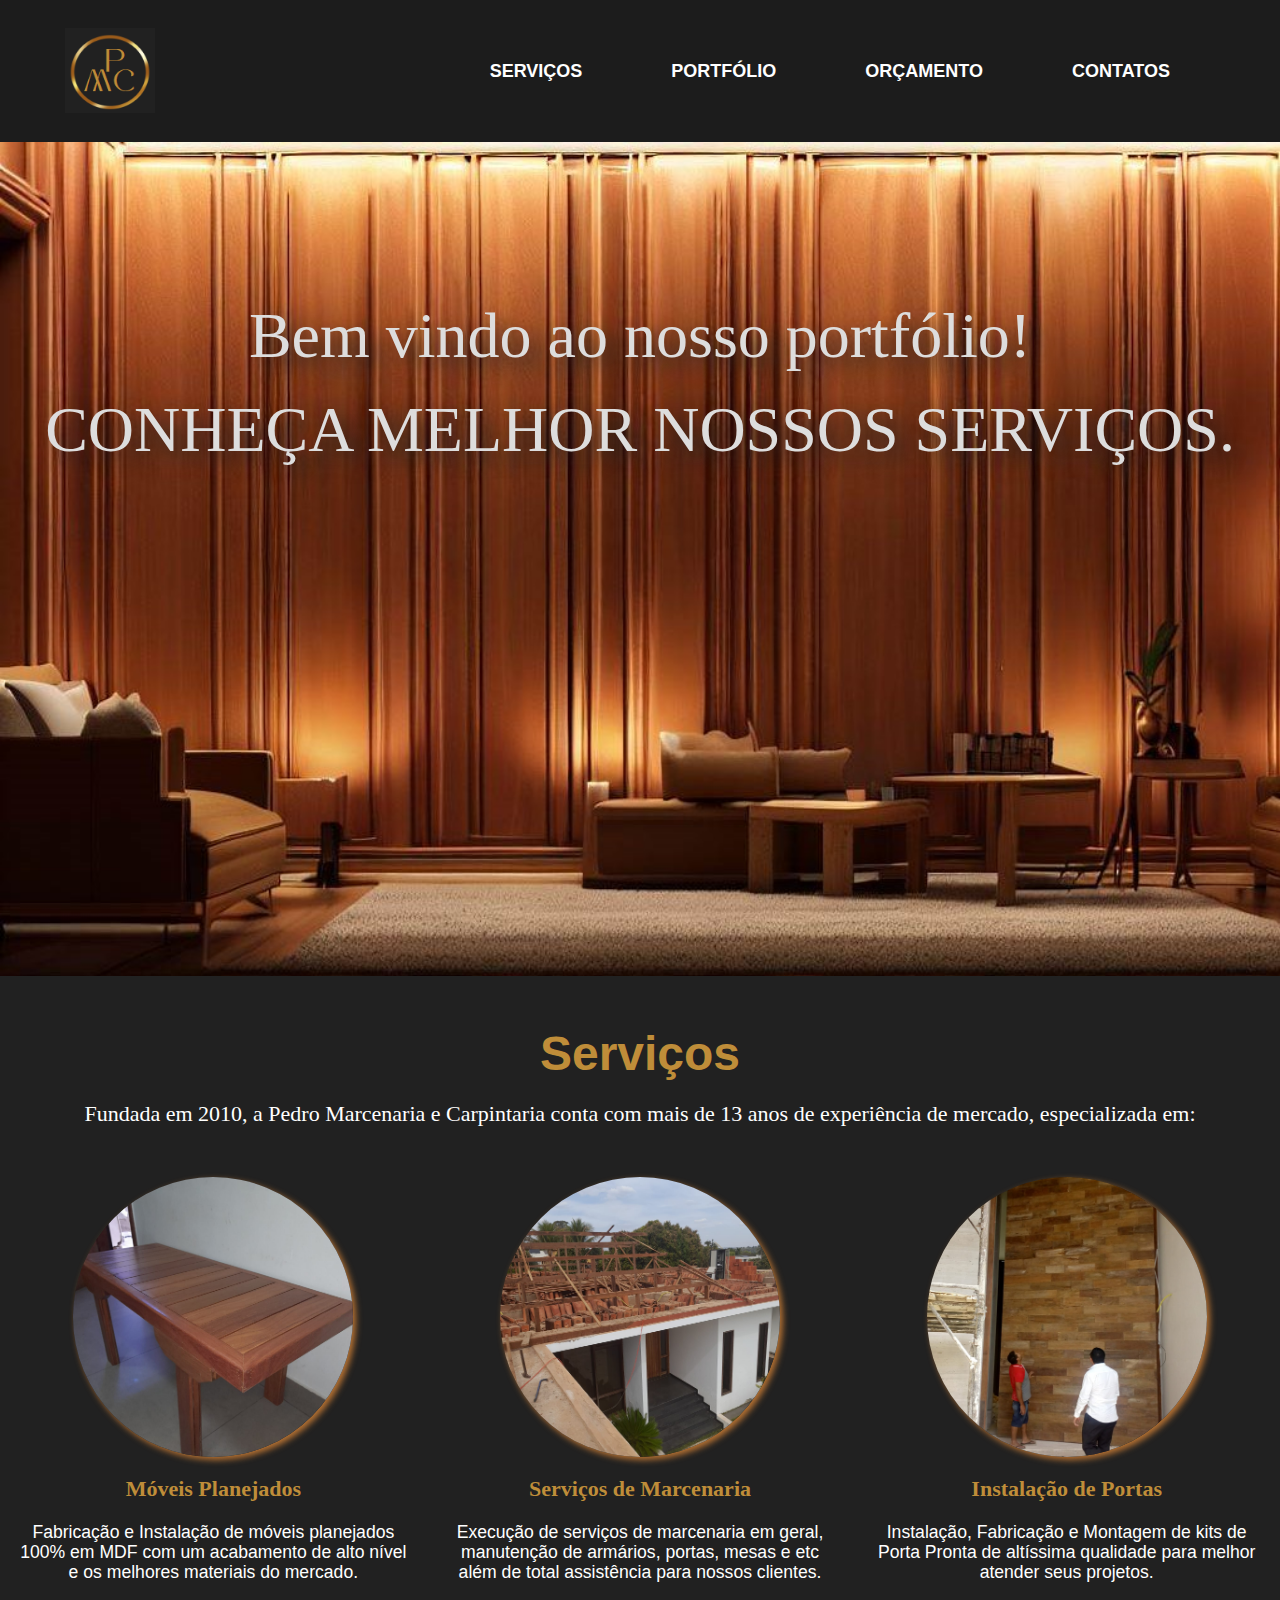
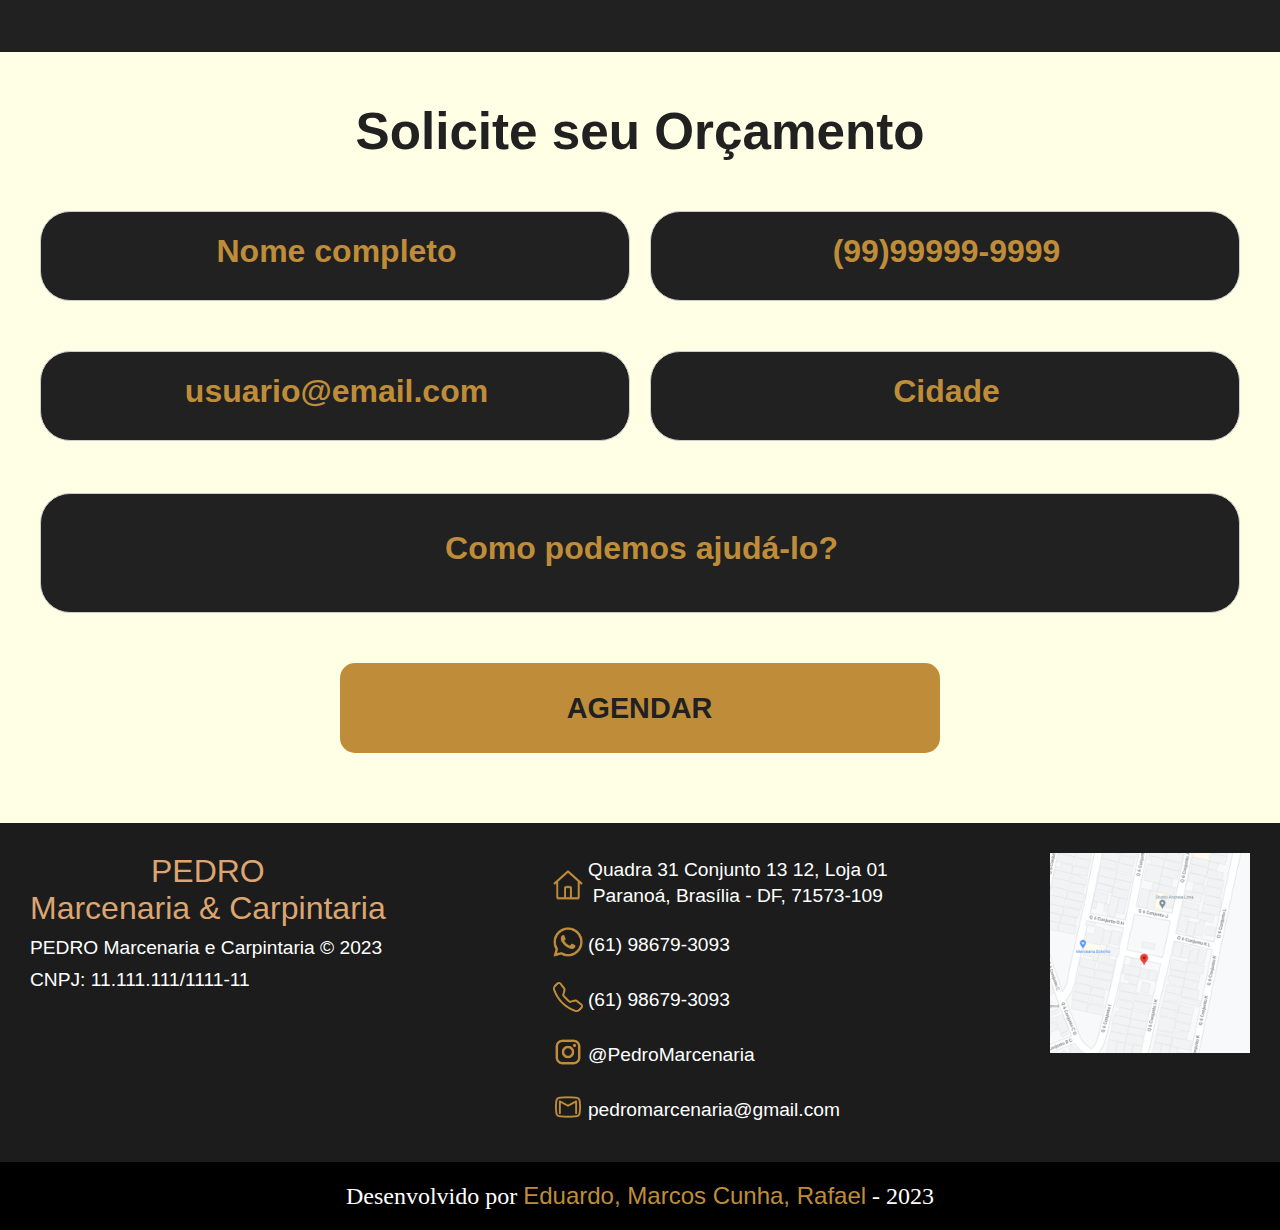
<file: index.html>
<!DOCTYPE html>
<html lang="pt-BR">
<head>
    <meta charset="UTF-8">
    <meta http-equiv="X-UA-Compatible" content="IE=edge">
    <meta name="viewport" content="width=device-width, initial-scale=1.0">
    <link rel="stylesheet" type="text/css" href="style.css">
    <title>Pedro Marcenaria</title>

    <link href="https://fonts.googleapis.com/css2?family=Great+Vibes&display=swap" rel="stylesheet">
    <link href="https://fonts.googleapis.com/css2?family=Allura&display=swap" rel="stylesheet">
    <link href="https://fonts.googleapis.com/css2?family=Sacramento&display=swap" rel="stylesheet">
    <link href="https://fonts.googleapis.com/css2?family=Parisienne&display=swap" rel="stylesheet">
    <link href="https://fonts.googleapis.com/css2?family=Italianno&display=swap" rel="stylesheet">


</head>

<body>
    <nav>
        <div id="logo">
            <img src="img/logo.png">
        </div>

        <div id="menu">
            <a class="menu-itens" href="#pag-serviços">SERVIÇOS</a>
            <a class="menu-itens" href="portfolio.html">PORTFÓLIO</a>
            <a class="menu-itens" href="#pag-orçamento">ORÇAMENTO</a>
            <a class="menu-itens" href="#pag-contatos">CONTATOS</a>
        </div>      
    </nav>

    <header>        
        <img src="img/banner2.jpeg" alt="banner-bem-vindo-ao-nosso-portfolio">
        <div id="textos">
            <div class="texto">Bem vindo ao nosso portfólio!</div>
            <div class="texto">CONHEÇA MELHOR NOSSOS SERVIÇOS.</div>
        </div>
    </header>


    <article id="pag-serviços">
        <h1>Serviços</h1>
        <h2>Fundada em 2010, a Pedro Marcenaria e Carpintaria conta com mais de 13 anos de experiência de mercado, especializada em:</h2>


    <div id="container">
        <div class="card">
            <img src="img/moveis-planejados.jpg" alt="imagem de um móvel planejado" class="img-servicos">
            <div class="card-content">
                <h3>Móveis Planejados</h3>
                <p class="p-servicos">Fabricação e Instalação de móveis planejados 100% em MDF com um acabamento de alto nível e os melhores materiais do mercado.</p>
            </div>
        </div>

        <div class="card">
            <img src="img/serviços-marcenaria.jpg" alt="imagem de um serviço de marcenaria" class="img-servicos">
            <div class="card-content">
                <h3>Serviços de Marcenaria</h3>
                <p class="p-servicos">Execução de serviços de marcenaria em geral, manutenção de armários, portas, mesas e etc além de total assistência para nossos clientes.</p>
            </div>

        </div>

        <div class="card">
            <img src="img/instalação-portas.jpg" alt="imagem de uma instalação de porta" class="img-servicos">
            <div class="card-content">
                <h3>Instalação de Portas</h3>
                <p class="p-servicos">Instalação, Fabricação e Montagem de kits de Porta Pronta de altíssima qualidade para melhor atender
            seus projetos.</p>  
            </div>
        </div>
    </div>

    </article>

    <section id="pag-orçamento">
        <h1 id=>Solicite seu Orçamento</h1>

        <form>
            <div class="form1">
                <div class="form2">
                    <label for="nome"></label>
                    <input id="nome" type="text" name="nome" placeholder="Nome completo"/><br/>
                </div>

                <div class="form2">
                    <label for="celular"></label>
                    <input id="celular" type="tel" name="celular" placeholder="(99)99999-9999"/ pattern="^\(?\d{2}\)\d{5}[-\s]\d{4}.*?$" ><br>                    
                </div>

            </div>


            <div class="form1">
                <div class="form2">
                    <label for="email"></label>
                    <input id="email" type="email" name="email" placeholder="usuario@email.com" /><br>
                </div>


                <div class="form2">
                    <label for="cidade"></label>
                    <input id="cidade" type="text" name="cidade" placeholder="Cidade"/><br/>                    
                </div>

            </div>

            
            <div id="form3">
                <label for="msg"></label><br/>
                <input id="caixa-texto" type="ajuda" name="como-podemos-ajudar" placeholder="Como podemos ajudá-lo?"></input>              
            </div>


            <div id="botoes-form">
                <p><input id=botão type="submit" name="bnt-agendar" value="AGENDAR"/></p>
            </div>
        </form>
    </section>

    <section id="pag-contatos">
        <div id="container-contatos">
            <div class="coluna-contatos">
                <div id="texto-coluna1">
                    <p class="nome-destaque" id="nome-destaque-pedro">PEDRO</p>
                </div>
                <p class="nome-destaque">Marcenaria & Carpintaria</p>
                <div id="nome-sem-destaque">
                    <p>PEDRO Marcenaria e Carpintaria © 2023</p>
                    <p>CNPJ: 11.111.111/1111-11</p>
                </div>
            </div>

            <div class="coluna-contatos">
                
                <div class="segunda-coluna-icones">
                    <a>
                            <img class="img-icones" src="img/icone1.png">
                    </a>
                    <div id="coluna-endereço">
                    <p>Quadra 31 Conjunto 13 12, Loja 01</p><br>
                    <p>Paranoá, Brasília - DF, 71573-109</p>
                    </div>
                </div>
                <div class="segunda-coluna-icones">
                    <a>
                        <img class="img-icones" src="img/icone2.png">
                    </a>
                    <p>(61) 98679-3093</p>
                </div>
                <div class="segunda-coluna-icones">
                    <a>
                        <img class="img-icones" src="img/icone3.png">
                    </a>
                    <p>(61) 98679-3093</p>
                </div>
                <div class="segunda-coluna-icones">
                    <a>
                        <img class="img-icones" src="img/icone4.png">
                    </a>
                    <p>@PedroMarcenaria</p>
                </div>

                <div class="segunda-coluna-icones">
                    <a>
                        <img class="img-icones" src="img/icone5.png">
                    </a>
                    <p>pedromarcenaria@gmail.com</p>
                </div>

            </div>

            <div class="coluna-contatos">
                <a href="https://www.google.com/maps/place/15%C2%B046'52.5%22S+47%C2%B046'40.0%22W/@-15.7813792,-47.7780807,19.75z/data=!4m4!3m3!8m2!3d-15.781241!4d-47.777781" target="_blank">
                    <img  id="img-endereço" src="img/endereço.png">
                </a>
            </div>
        </div>
    </section>
    <footer>
        <p>Desenvolvido por <a href="https://www.instagram.com/duduzeira_/" target="_blank">Eduardo,</a><a href="https://www.instagram.com/1marcosv1/" target="_blank"> Marcos Cunha,</a><a href="https://www.instagram.com/iamrafaeleao93/" target="_blank"> Rafael</a> - 2023</p>
    </footer>
</body>
</html>
</file>
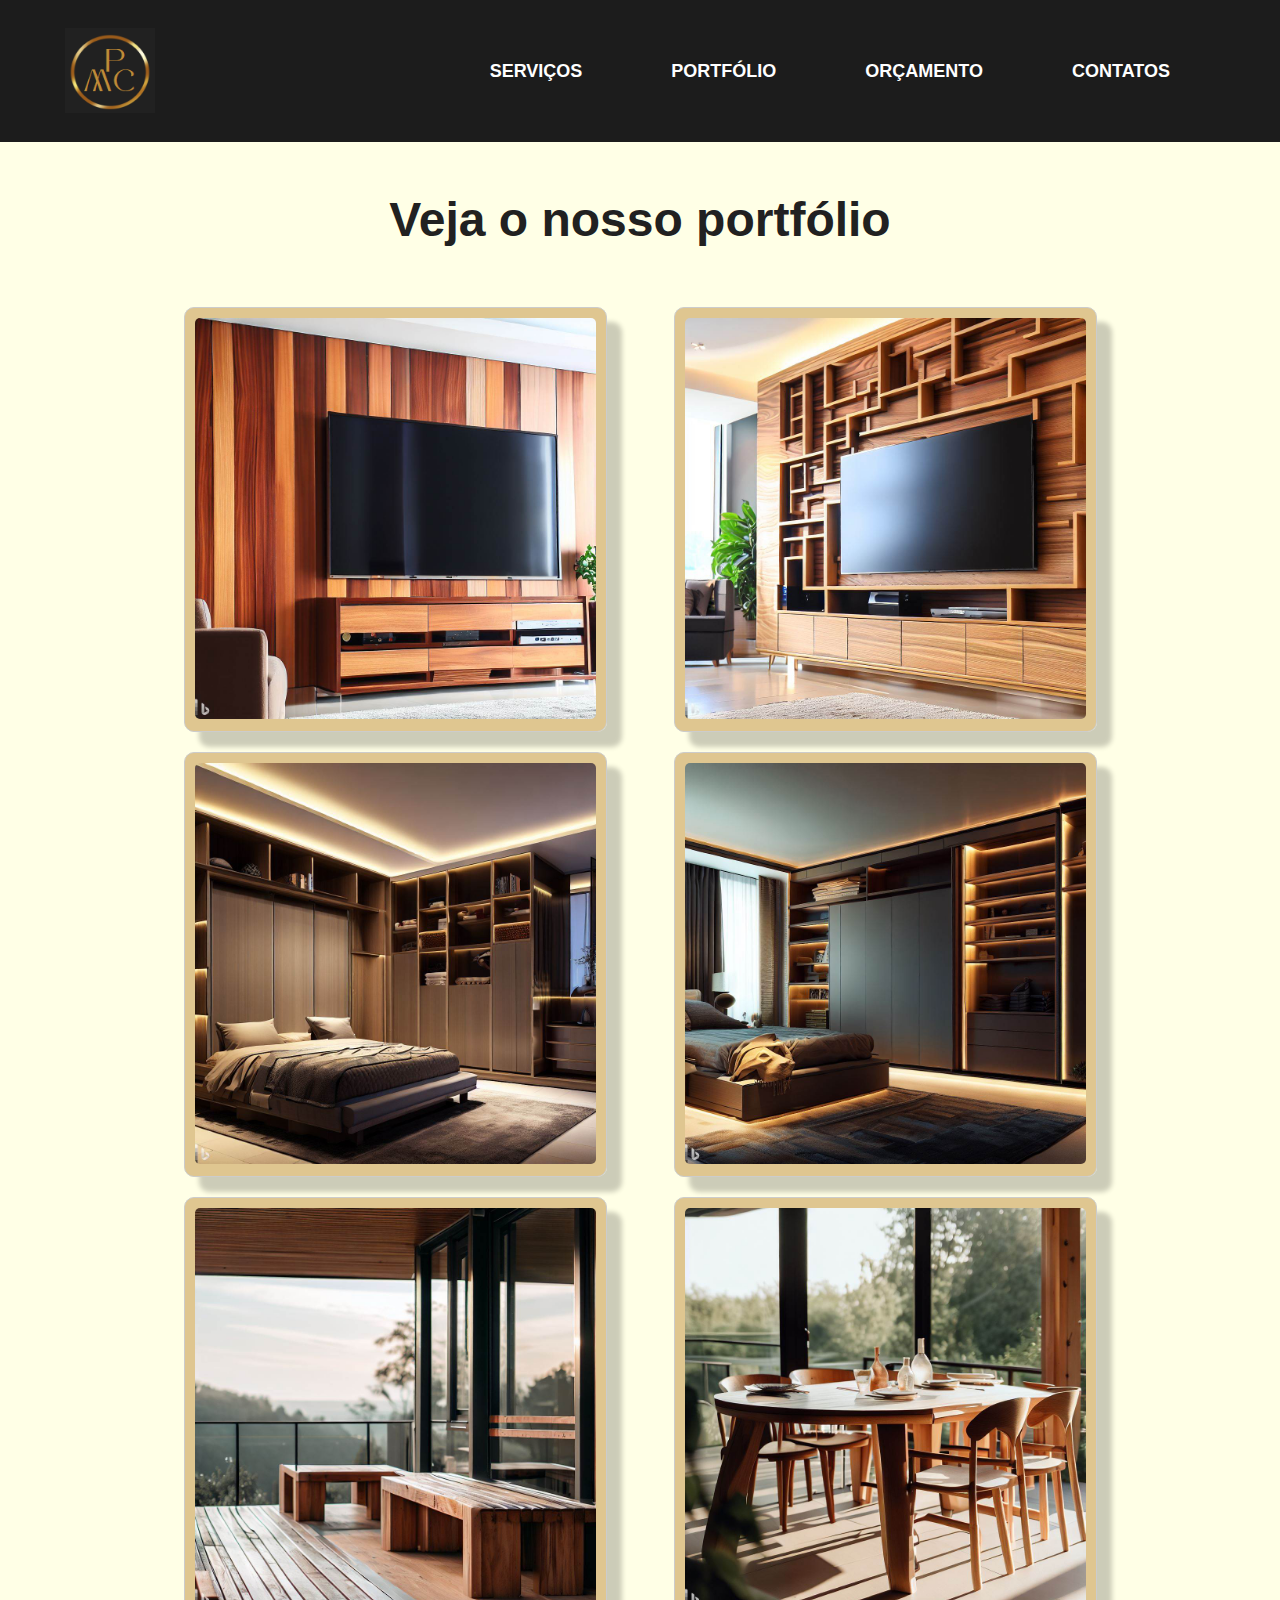
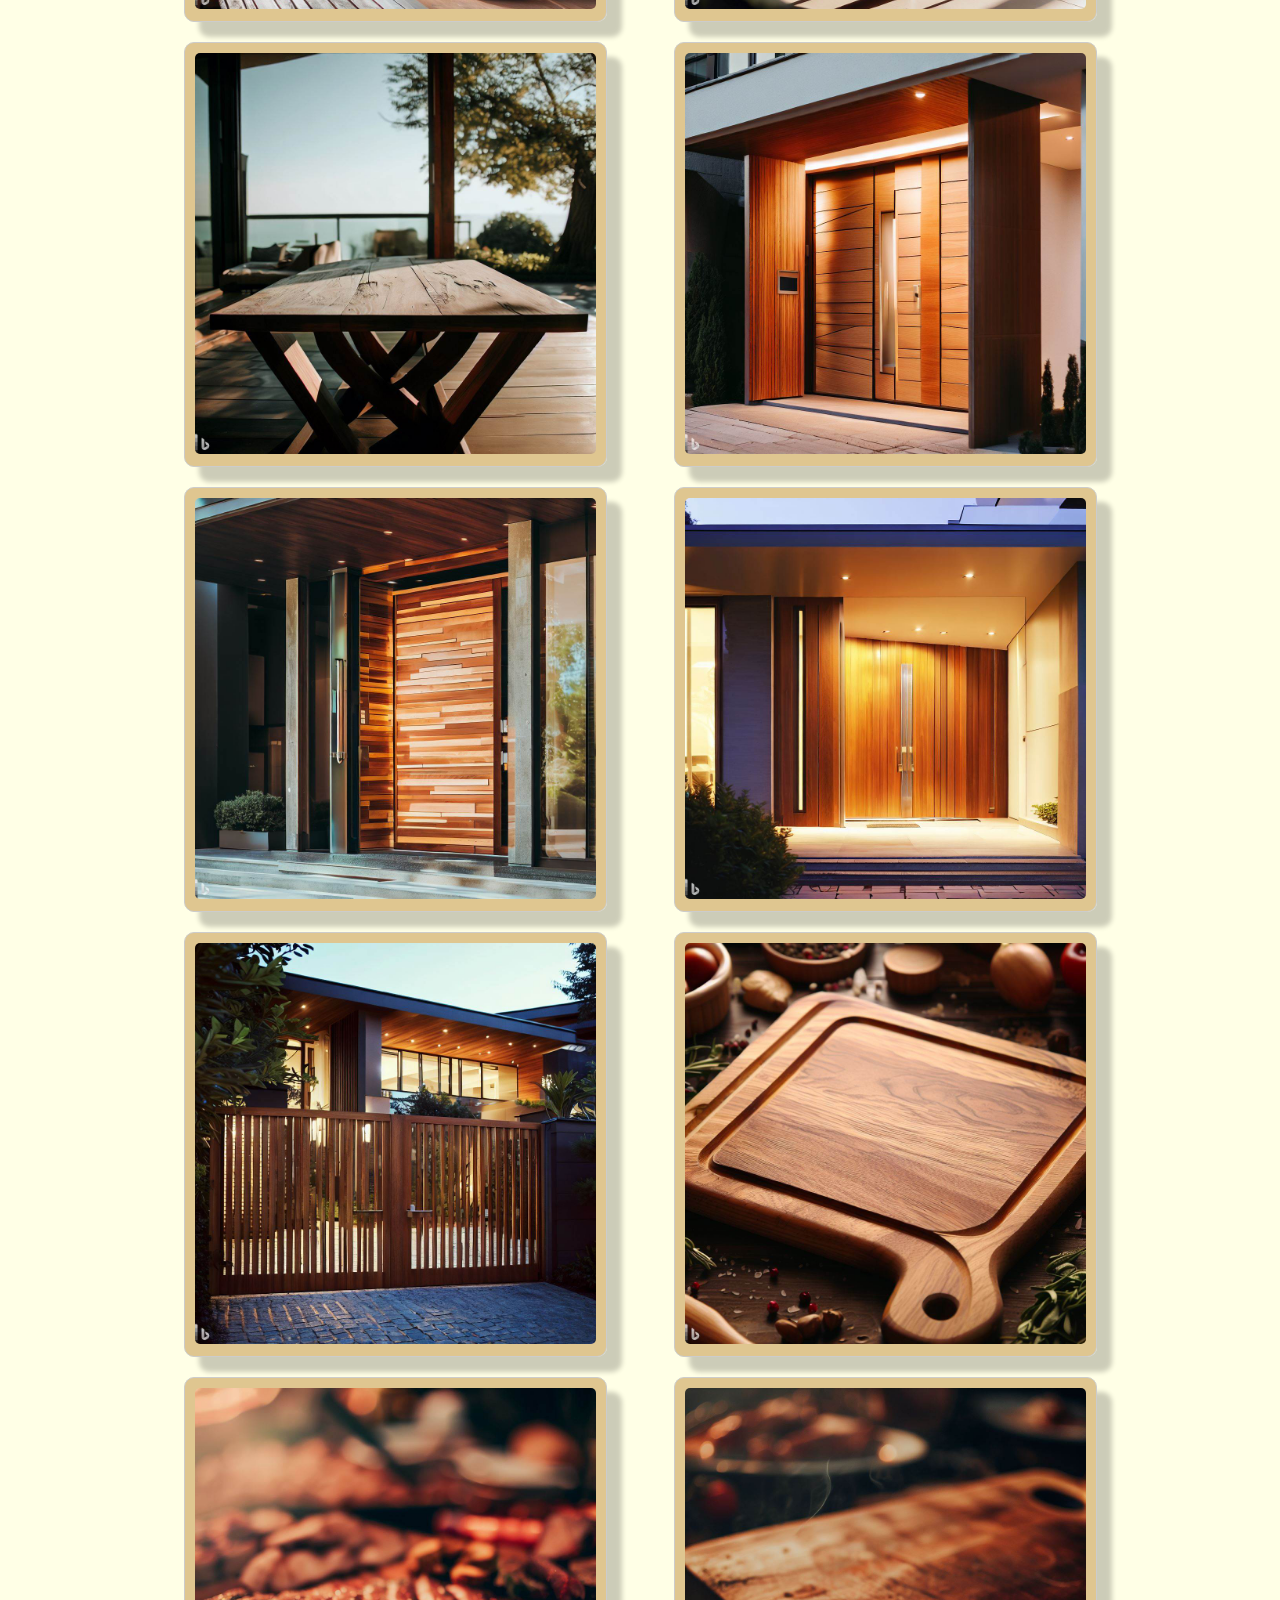
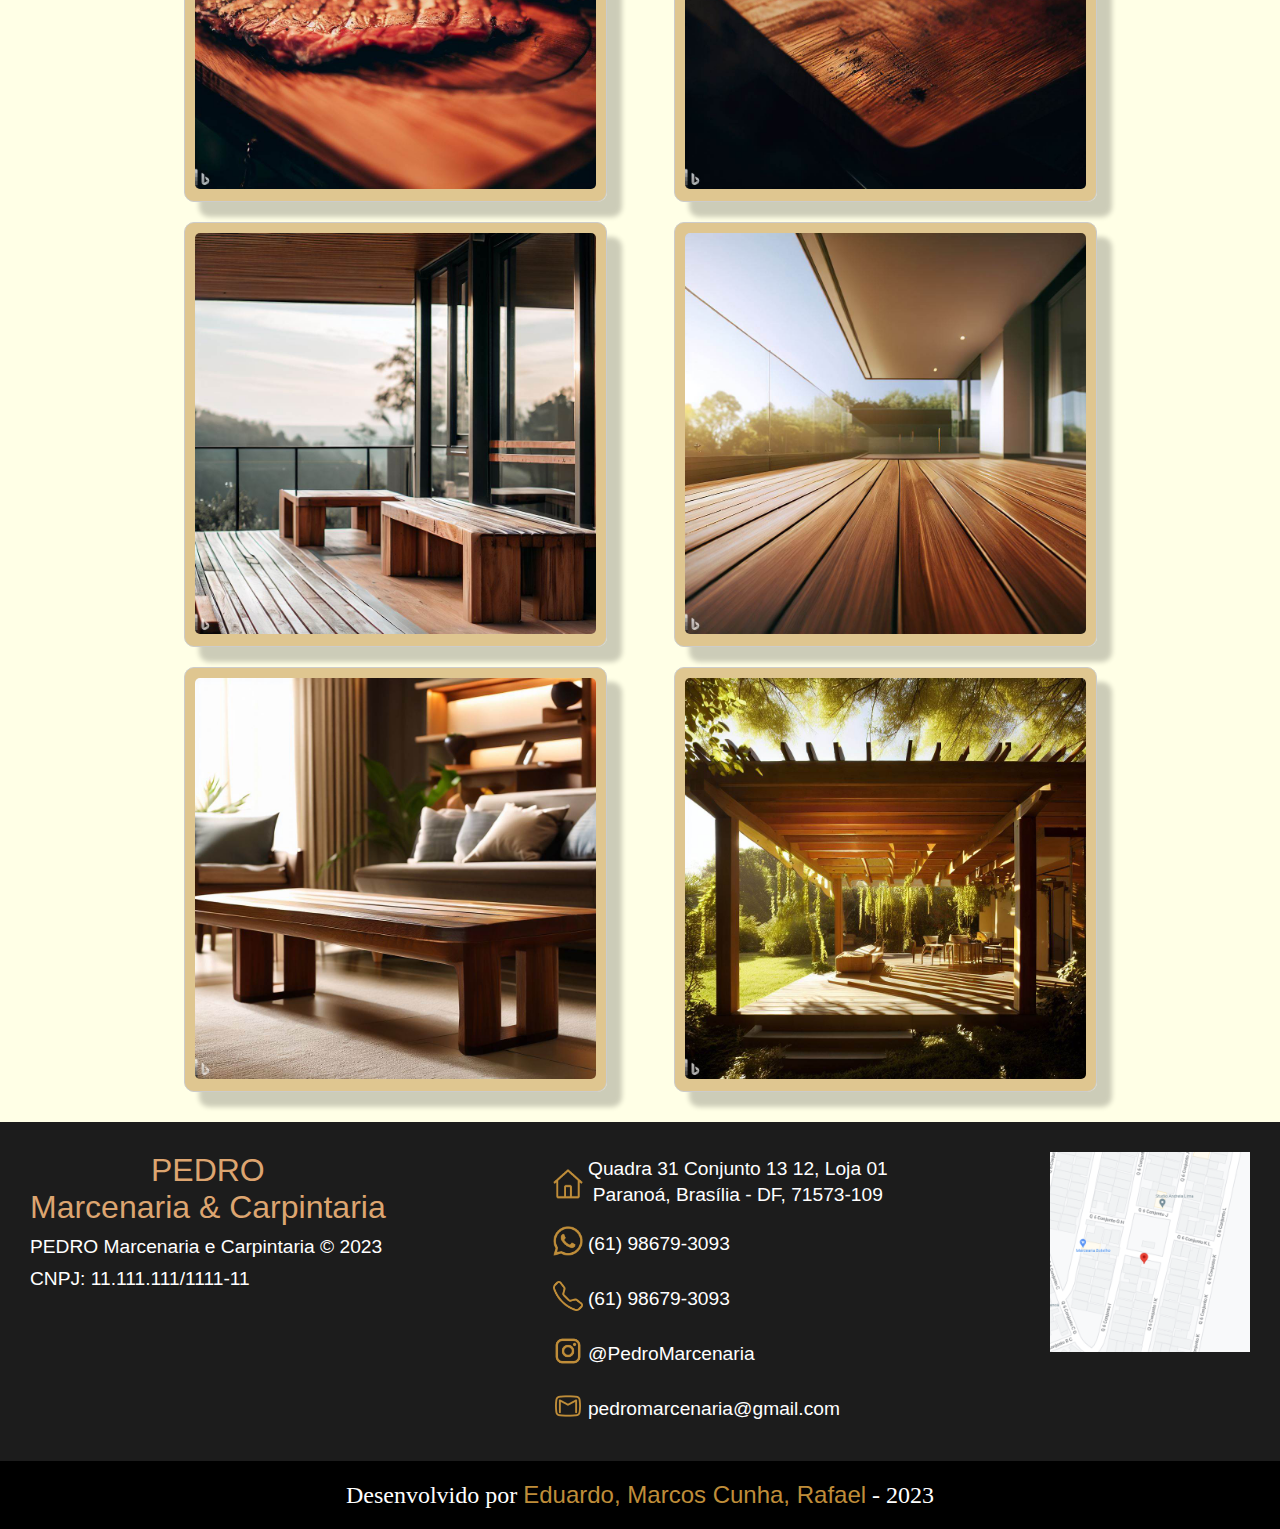
<file: portfolio.html>
<!DOCTYPE html>
<html lang="pt-BR">
<head>
    <meta charset="UTF-8">
    <meta http-equiv="X-UA-Compatible" content="IE=edge">
    <meta name="viewport" content="width=device-width, initial-scale=1.0">
    <link rel="stylesheet" type="text/css" href="style.css">
    <title>Pedro Marcenaria</title>

    <link href="https://fonts.googleapis.com/css2?family=Great+Vibes&display=swap" rel="stylesheet">
    <link href="https://fonts.googleapis.com/css2?family=Allura&display=swap" rel="stylesheet">
    <link href="https://fonts.googleapis.com/css2?family=Sacramento&display=swap" rel="stylesheet">
    <link href="https://fonts.googleapis.com/css2?family=Parisienne&display=swap" rel="stylesheet">
    <link href="https://fonts.googleapis.com/css2?family=Italianno&display=swap" rel="stylesheet">


</head>

<body>
    <nav>
        <div id="logo">
            <a href="index.html">
                <img src="img/logo.png">
            </a>
        </div>

        <div id="menu">
            <a class="menu-itens" href="index.html#pag-serviços">SERVIÇOS</a>
            <a class="menu-itens" href="#">PORTFÓLIO</a>
            <a class="menu-itens" href="index.html#pag-orçamento">ORÇAMENTO</a>
            <a class="menu-itens" href="index.html#pag-contatos">CONTATOS</a>
        </div>      
    </nav>
    <section >
        <h1 id="titulo-portfolio">Veja o nosso portfólio</h1>

        <div id="grid-portfolio">

            <div class="card-portfolio">
                <img src="img/foto1.jpeg" alt="">
            </div>

            <div class="card-portfolio">
                <img src="img/foto2.jpeg" alt="">
            </div>

            <div class="card-portfolio">
                <img src="img/foto3.jpeg" alt="">
            </div>

            <div class="card-portfolio">
                <img src="img/foto4.jpeg" alt="">
            </div>

            <div class="card-portfolio">
                <img src="img/foto5.jpeg" alt="">
            </div>

            <div class="card-portfolio">
                <img src="img/foto6.jpeg" alt="">
            </div>

            <div class="card-portfolio">
                <img src="img/foto7.jpeg" alt="">
            </div>

            <div class="card-portfolio">
                <img src="img/foto8.jpeg" alt="">
            </div>

            <div class="card-portfolio">
                <img src="img/foto9.jpeg" alt="">
            </div>
             
            <div class="card-portfolio">
                <img src="img/foto10.jpeg" alt="">
            </div>
             
            <div class="card-portfolio">
                <img src="img/foto11.jpeg" alt="">
            </div>
             
            <div class="card-portfolio">
                <img src="img/foto12.jpeg" alt="">
            </div>
             
             
            <div class="card-portfolio">
                <img src="img/foto14.jpeg" alt="">
            </div>
             
            <div class="card-portfolio">
                <img src="img/foto15.jpeg" alt="">
            </div>
             
            <div class="card-portfolio">
                <img src="img/foto16.jpeg" alt="">
            </div>
             
            <div class="card-portfolio">
                <img src="img/foto18.jpeg" alt="">
            </div>
             
            <div class="card-portfolio">
                <img src="img/foto19.jpeg" alt="">
            </div>
             
            <div class="card-portfolio">
                <img src="img/foto20.jpeg" alt="">
            </div>
            
        </div>
    </section>

    <section id="pag-contatos">
        <div id="container-contatos">
            <div class="coluna-contatos">
                <div id="texto-coluna1">
                    <p class="nome-destaque" id="nome-destaque-pedro">PEDRO</p>
                </div>
                <p class="nome-destaque">Marcenaria & Carpintaria</p>
                <div id="nome-sem-destaque">
                    <p>PEDRO Marcenaria e Carpintaria © 2023</p>
                    <p>CNPJ: 11.111.111/1111-11</p>
                </div>
            </div>

            <div class="coluna-contatos">
                
                <div class="segunda-coluna-icones">
                    <a>
                            <img class="img-icones" src="img/icone1.png">
                    </a>
                    <div id="coluna-endereço">
                    <p>Quadra 31 Conjunto 13 12, Loja 01</p><br>
                    <p>Paranoá, Brasília - DF, 71573-109</p>
                    </div>
                </div>
                <div class="segunda-coluna-icones">
                    <a>
                        <img class="img-icones" src="img/icone2.png">
                    </a>
                    <p>(61) 98679-3093</p>
                </div>
                <div class="segunda-coluna-icones">
                    <a>
                        <img class="img-icones" src="img/icone3.png">
                    </a>
                    <p>(61) 98679-3093</p>
                </div>
                <div class="segunda-coluna-icones">
                    <a>
                        <img class="img-icones" src="img/icone4.png">
                    </a>
                    <p>@PedroMarcenaria</p>
                </div>

                <div class="segunda-coluna-icones">
                    <a>
                        <img class="img-icones" src="img/icone5.png">
                    </a>
                    <p>pedromarcenaria@gmail.com</p>
                </div>

            </div>

            <div class="coluna-contatos">
                <a href="https://www.google.com/maps/place/15%C2%B046'52.5%22S+47%C2%B046'40.0%22W/@-15.7813792,-47.7780807,19.75z/data=!4m4!3m3!8m2!3d-15.781241!4d-47.777781" target="_blank">
                    <img  id="img-endereço" src="img/endereço.png">
                </a>
            </div>
        </div>
    </section>
        
    <footer>
            <p>Desenvolvido por <a href="https://www.instagram.com/duduzeira_/" target="_blank">Eduardo,</a><a href="https://www.instagram.com/1marcosv1/" target="_blank"> Marcos Cunha,</a><a href="https://www.instagram.com/iamrafaeleao93/" target="_blank"> Rafael</a> - 2023</p>      
    </footer>    
    </body>
</html>
</file>
<file: style.css>
@import url('https://fonts.googleapis.com/css2?family=Montserrat&display=swap');
@import url('https://fonts.googleapis.com/css2?family=Playfair+Display&display=swap');



*{margin: 0;}

body{
    background-color: rgb(255, 255, 230);
}

nav{
    padding: 15px; 
    text-align: center;
    justify-content: space-between;
    display: flex;
    align-items: center;
    height: 7rem; /* Define uma altura para o contêiner */
    background-color: #1C1C1C;

}

#logo img{
    width: 90px; /* Define a largura da imagem */
    height: 85px; /* Define a altura da imagem */
    padding-top: 2px;
    padding-left: 50px;
}

header{
  position: relative;
}

img{
    width: 100%;
    height: 834px;
    position: relative;
}

article{
    background-color: #212121;
    margin: 0;
    color: #fff;
    margin-top: -4px;
    padding-top: 50px;
    padding-bottom: 30px;
}

a {
    font-family: Verdana, Arial, Tahoma, sans-serif;
    text-decoration: none;
}
.menu-itens{
    margin-right: 35px;
    font-weight: bold;
}
.menu-itens:link, .a-menu:visited {
    color: #fff;
}

.menu-itens:hover, .a-menu:active{
    color: #BF8D39;
} 

h1{
    color: #BF8D39;
    text-align: center;
    font-size: 3rem;
    margin-bottom: 15px;
    font-family: Verdana, Helvetica, Tahoma, sans-serif;
}
#pag-orçamento h1{
    color: #212121;
}
h2{
    color: #FFF;
    text-align: center;
    font-size: 2rem;
    margin-bottom: 20px;
}


#textos {
  position: absolute;
  top: 30%;
  left: 50%;
  transform: translate(-50%, -50%);
  display: flex;
  flex-direction: column;
}

.texto {
    font-size: 4rem;
    text-align: center;
    color: #ddd;
    text-shadow: 10px 10px 20px #212121;
    margin-bottom: 20px;
    white-space: nowrap; /* Impede que o texto quebre em várias linhas */
}

#menu{
    margin-right: 60px;
}

.menu-itens{
    margin-left: 50px;
    font-size: 18px;
    color: #ddd;
}

#container{
    display: flex;
    margin-top: 15px;
    margin-bottom: 20px;
    text-align: center;
}

.img-servicos{
    border-radius: 50%; /* Aplica a borda redonda */
    width: 280px; /* Define a largura da imagem */
    height: 280px; /* Define a altura da imagem */
    object-fit: cover; /* Controla como a imagem se ajusta ao tamanho */
    margin-top: 20px;
    margin-bottom: 5px;
    box-shadow: 3px 3px 6px #B87333; /* Adiciona uma sombra */
}

.card{
    margin:10px;
    width: 33%;
}

.card-content{
    padding: 10px;
}

.card-content p{
    font: 1.1rem 'Verdana', sans-serif;
    line-height: 20px;
}

#pag-serviços h1 {
    margin-bottom: 20px;
    font-size: ;
}

#pag-serviços h2 {
    font-size: 22px;
    font-weight: normal;
}

#pag-serviços h3 {
    margin-bottom: 20px;
    font-size: 22px;
    font-weight: bold;
    color: #BF8D39;
    
}
.p-servicos{
    color: white;
}
#pag-orçamento{
    text-align: center;
    margin-top: 30px;
}
#pag-orçamento h1{
    margin-top: 50px;
    font-size: 3.2rem; 
}
form{
    width: 1200px;
    margin: 0 auto;
    margin-top: 50px;
}

input, caixa-texto{
    width: 590px;
    height: 90px;
    margin-bottom: 20px;
    padding-left: 5px;
    box-sizing: border-box;
    border: 1px solid #CCC;
    font: 1.2rem 'Roboto', sans-serif;
    color: #CCC;
    background-color: #212121;
    border-radius: 30px;
    
}
label{
    font: 1.2rem 'Roboto', sans-serif;
    }
#caixa-texto{
    height: 120px;
    width: 1200px;
}

.form1{
    display: flex;
    justify-content: space-between;
    margin-bottom: 30px;
}
.form2{
    flex-direction: column;
    
}
#botoes-form{
    margin-bottom: 50px;
    margin-top: 30px;
    border-radius: 20px;
}
#botão{
    border-radius: 15px;
    font-size: 1.8rem;
}
input::placeholder {
    color: #BF8D39;
    font-family: Verdana, Helvetica, Tahoma, Arial, sans-serif;
    text-align: center;
    font-weight: bold;
    font-size: 2rem;
}

caixa-texto::placeholder {
    color: #BF8D39;
    font-family: Verdana, Helvetica, Tahoma, Arial, sans-serif;
    text-align: center;
    padding: 30px;
    font-weight: bold;
}

input[type="submit"]{
    width: 50%;
    background-color: #BF8D39;
    color: #212121;
    border: 0;
    border-radius: 5px;
    font-weight: bold;
}

#pag-contatos{
    background-color: #1C1C1C;
    
}

#container-contatos{
    display: flex;
    justify-content: space-between;
}
.coluna-contatos{
    padding: 30px;
    
}
#pag-contatos p{
    text-align: center;
}

#texto-coluna1 p{
    text-align: ;
}
.nome-destaque{
    color: #DDA570;
    font-size: 2rem;
    font-family: Verdana, Helvetica, sans-serif;
    font-weight: 500;
}

#nome-destaque-pedro{
    text-align: center;
    font-weight: 500;
}

#nome-sem-destaque p{
    color: #FFF;
    text-align: left;
    margin-top: 10px;
    font-size: 1.2rem;
    font-weight: normal;
    font-family: Verdana, Helvetica, Tahoma, sans-serif;
}
.segunda-coluna-icones{
    display: flex;
    margin-top: 10px;
    justify-content: left;
    align-items: center;
    color: white;
    font-size: 1.2rem;
    font-weight: normal;
    font-family: Verdana, Helvetica, Tahoma, sans-serif;
}

#coluna-endereço{
    display: grid;
    margin-bottom: 10px;
    line-height: 13px;
    align-items: center;
}
.img-icones{
    width: 30px;
    height: 30px;
    padding: 5px;
}

#img-endereço{
    width: 200px;
    height: 200px;
}

footer p{
    background-color: #000;
    padding: 20px;
    
}
footer p{
    text-align: center;   
    color: #fff;
    font-size: 1.5rem;
}
footer a{
    color: #BF8D39;
}
footer a:hover{
    color: #fff;
}
#titulo-portfolio{
    text-align: center;
    margin-top: 50px;
    margin-bottom: 30px;
    color: #212121;
}

#grid-portfolio{ 
    padding-top: 30px;
    padding-bottom: 30px;
    width: 60rem;  
    background-color: rgb(255, 255, 230);
    margin: 0 auto;

    display: grid;
    grid-template-columns: repeat(2, 1fr); /* Cria duas colunas de largura igual */
    grid-gap: 20px; /* Define o espaçamento entre as imagens */
}

.card-portfolio{
    padding: 10px; /* Adiciona um espaçamento interno ao redor do card */
    box-sizing: border-box; /* Garante que o espaçamento interno não altere as dimensões totais do card */
    border: 1px solid #ccc; /* Adiciona uma borda ao redor do card */
    border-radius: 10px; /* Adiciona bordas arredondadas ao card */
    background-color: rgba(191, 141, 57, 0.5);
    text-align: center; /* Centraliza o conteúdo dentro do card */



    margin-left: auto; /* Centraliza horizontalmente o card */
    margin-right: auto; /* Centraliza horizontalmente o card */
    width: 90%; /* Define a largura do card */
    height: 425px; /* Define a altura do card */
    box-shadow: 15px 15px 5px rgba(0, 0, 0, 0.2); /* Adiciona uma sombra ao card */
}

.card-portfolio img{
    max-width: 100%; /* Garante que as imagens não ultrapassem a largura do card */
    height: auto; /* Mantém a proporção da imagem */
    border-radius: 5px; /* Adiciona bordas arredondadas à imagem */
}
#form3{
    margin-top: -20px;
}
</file>
